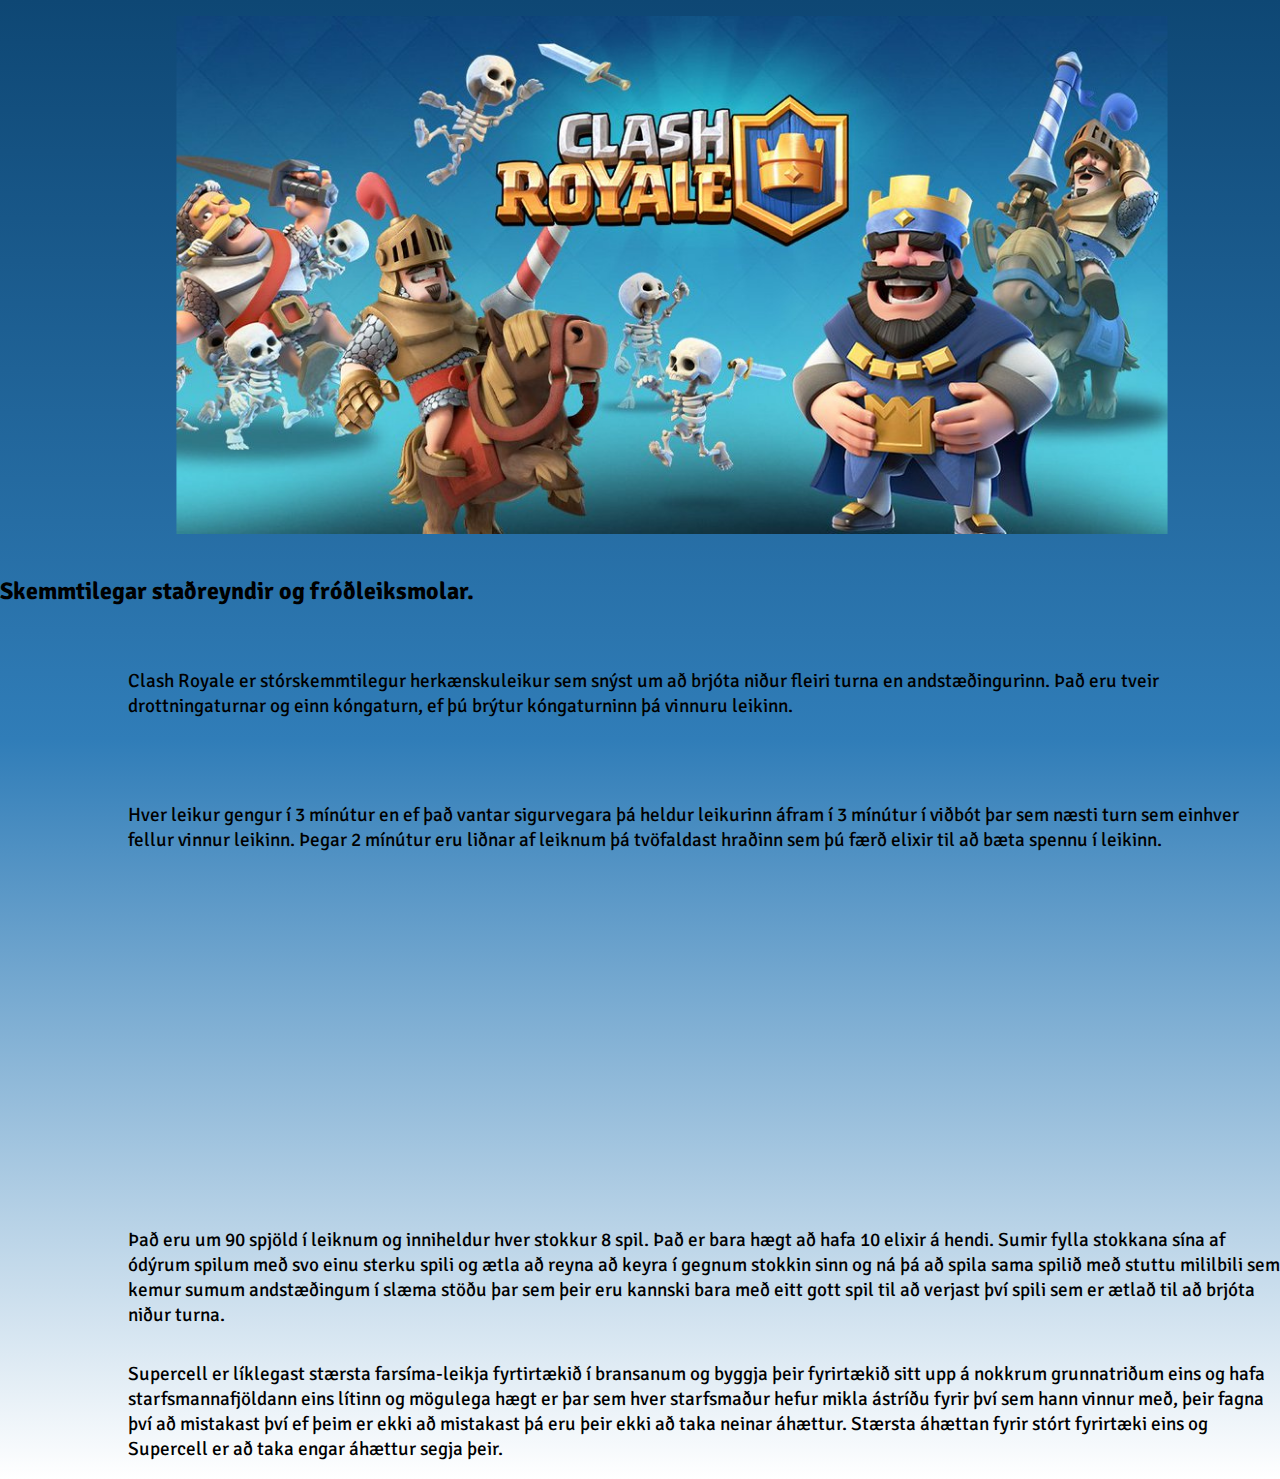
<file: index.html>
<!DOCTYPE html>
<html lang=is>
    <head>
            <meta name="viewport" content="width=device-width, initial-scale=1.0">
        <meta charset="utf-8">
        <title>Clash Royale</title>
        <link rel="stylesheet" href="./styles.css">
        <link href="https://fonts.googleapis.com/css?family=Signika&display=swap" rel="stylesheet">
    </head>
    <body>
           
        <div class="texti">
            <div class="topcol">
                    <img class="headermynd" src=images/image.svg>
            </div>
        </div>
        <div>

            <h2>Skemmtilegar staðreyndir og fróðleiksmolar.</h2>
            <section class="row">
                    <div class="kassi1"><p class="box">Clash Royale er stórskemmtilegur herkænskuleikur sem snýst um að brjóta niður fleiri turna en andstæðingurinn. Það eru tveir drottningaturnar og einn kóngaturn, ef þú brýtur kóngaturninn þá vinnuru leikinn.</p></div>
                    <div class="kassi2"><p class="box">Hver leikur gengur í 3 mínútur en ef það vantar sigurvegara þá heldur leikurinn áfram í 3 mínútur í viðbót þar sem næsti turn sem einhver fellur vinnur leikinn. Þegar 2 mínútur eru liðnar af leiknum þá tvöfaldast hraðinn sem þú færð elixir til að bæta spennu í leikinn.</p></div>
                    <iframe class="youtubemynd"width="560" height="315" src="https://www.youtube.com/embed/_hNxfiXmeAE" frameborder="0" allow="accelerometer; autoplay; encrypted-media; gyroscope; picture-in-picture" allowfullscreen></iframe>
                    <div class="kassi3"><p class="box">Það eru um 90 spjöld í leiknum og inniheldur hver stokkur 8 spil. Það er bara hægt að hafa 10 elixir á hendi. Sumir fylla stokkana sína af ódýrum spilum með svo einu sterku spili og ætla að reyna að keyra í gegnum stokkin sinn og ná þá að spila sama spilið með stuttu mililbili sem kemur sumum andstæðingum í slæma stöðu þar sem þeir eru kannski bara með eitt gott spil til að verjast því spili sem er ætlað til að brjóta niður turna.</p></div>
                    <div class="kassi4"><p class="box">Supercell er líklegast stærsta farsíma-leikja fyrtirtækið í bransanum og byggja þeir fyrirtækið sitt upp á nokkrum grunnatriðum eins og hafa starfsmannafjöldann eins  lítinn og mögulega hægt er þar sem hver starfsmaður hefur mikla ástríðu fyrir því sem hann vinnur með, þeir fagna því að mistakast því ef þeim er ekki að mistakast þá eru þeir ekki að taka neinar áhættur. Stærsta áhættan fyrir stórt fyrirtæki eins og Supercell er að taka engar áhættur segja þeir.</p></div>
                </section>
        </div>
    
              </nav>
      </footer>

</html>
</file>
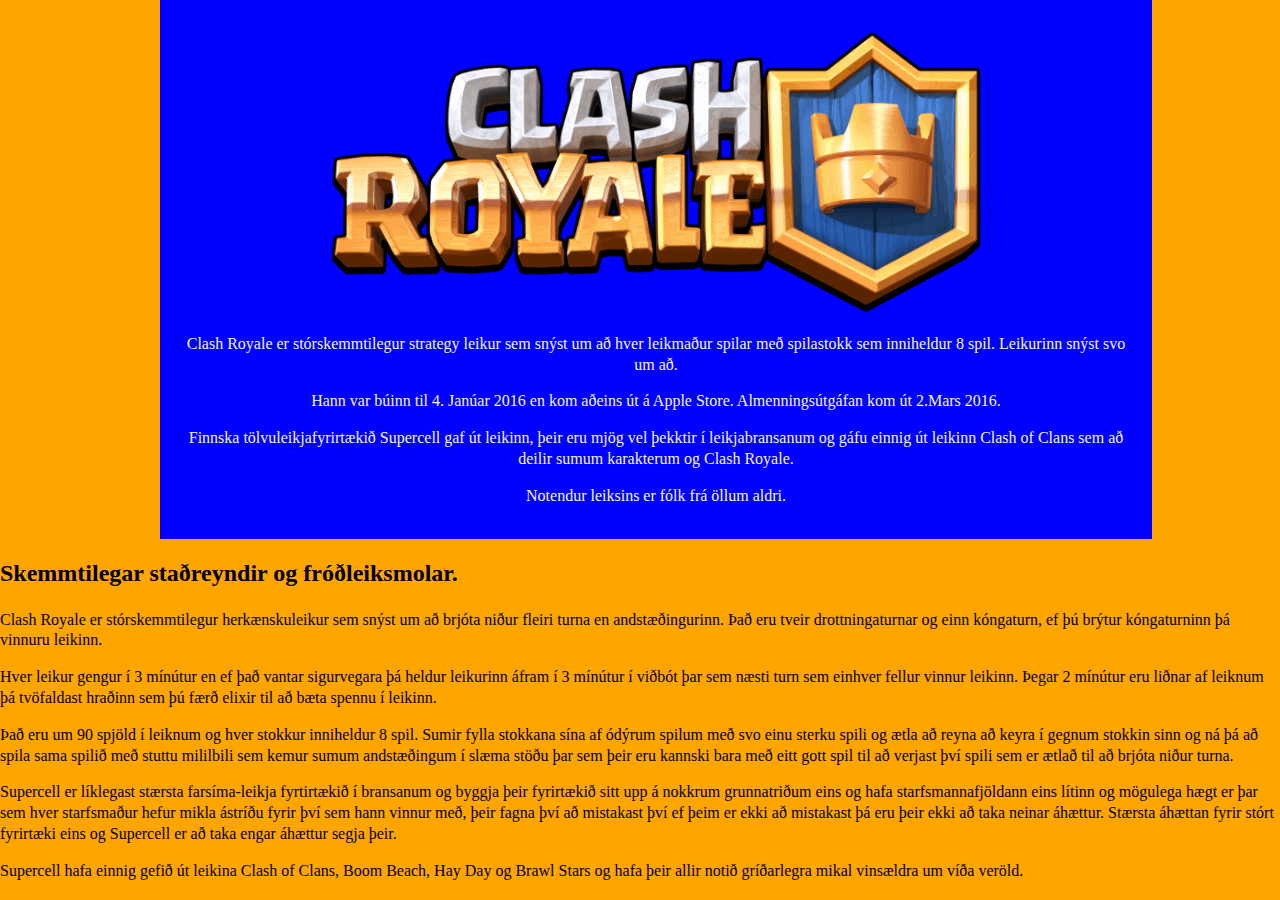
<file: Clash Royale/index.html>
<!DOCTYPE html>
<html lang=is>
    <head>
            <meta name="viewport" content="width=device-width, initial-scale=1.0">
        <meta charset="utf-8">
        <title>Clash Royale</title>
        <link rel="stylesheet" href="./styles.css">
    </head>
    <body>
        <div class="texti">
            <div class="topcol">
                <figure>
                    <img src=images/holologoCR.png>
                </figure>
                <p>Clash Royale er stórskemmtilegur strategy leikur sem snýst um að hver leikmaður spilar með spilastokk sem inniheldur 8 spil. Leikurinn snýst svo um að.</p>
                <p>Hann  var búinn til 4. Janúar 2016 en kom aðeins út á Apple Store. Almenningsútgáfan kom út 2.Mars 2016.</p>
                <p>Finnska tölvuleikjafyrirtækið Supercell gaf út leikinn, þeir eru mjög vel þekktir í leikjabransanum og gáfu einnig út leikinn Clash of Clans sem að deilir sumum karakterum og Clash Royale.</p>
                <p>Notendur leiksins er fólk frá öllum aldri.</p>
            </div>
        </div>
        <div>
            <h2>Skemmtilegar staðreyndir og fróðleiksmolar.</h2>
            <div>
                <p>Clash Royale er stórskemmtilegur herkænskuleikur sem snýst um að brjóta niður fleiri turna en andstæðingurinn. Það eru tveir drottningaturnar og einn kóngaturn, ef þú brýtur kóngaturninn þá vinnuru leikinn.</p>
            </div>
            <div>
                <p>Hver leikur gengur í 3 mínútur en ef það vantar sigurvegara þá heldur leikurinn áfram í 3 mínútur í viðbót þar sem næsti turn sem einhver fellur vinnur leikinn. Þegar 2 mínútur eru liðnar af leiknum þá tvöfaldast hraðinn sem þú færð elixir til að bæta spennu í leikinn.</p>
            </div>
            <div>
                <p>Það eru um 90 spjöld í leiknum og hver stokkur inniheldur 8 spil. Sumir fylla stokkana sína af ódýrum spilum með svo einu sterku spili og ætla að reyna að keyra í gegnum stokkin sinn og ná þá að spila sama spilið með stuttu mililbili sem kemur sumum andstæðingum í slæma stöðu þar sem þeir eru kannski bara með eitt gott spil til að verjast því spili sem er ætlað til að brjóta niður turna.</p>
            </div>
            <div>
                <p>Supercell er líklegast stærsta farsíma-leikja fyrtirtækið í bransanum og byggja þeir fyrirtækið sitt upp á nokkrum grunnatriðum eins og hafa starfsmannafjöldann eins  lítinn og mögulega hægt er þar sem hver starfsmaður hefur mikla ástríðu fyrir því sem hann vinnur með, þeir fagna því að mistakast því ef þeim er ekki að mistakast þá eru þeir ekki að taka neinar áhættur. Stærsta áhættan fyrir stórt fyrirtæki eins og Supercell er að taka engar áhættur segja þeir.</p>
            </div>
            <div>
                <p>Supercell hafa einnig gefið út leikina Clash of Clans, Boom Beach, Hay Day og Brawl Stars og hafa þeir allir notið gríðarlegra mikal vinsældra um víða veröld.</p>
            </div>
        </div>

            </header>
    </body>



</html>
</file>
<file: styles.css>
/*     Styles í Lokaverkefni um Clash Royale     */
body {
    margin: 0 auto;
    /*background: black;*/
    line-height: 1.3;
    font-family: 'Signika', sans-serif;
    background-image: linear-gradient(to bottom, #0e4774,#307db8, white );
}
.texti{
    max-width: 60em;
    text-align: center;
    margin: auto;
}
.topcol{
    width: 100%;
    /*background: blue;
    color: whitesmoke;*/
    padding: 1em;
}
.headermynd {
    width: 62em ;
}
/* 
    line-height: 1.2;
    display: block;
    margin: 4em;
    max-width: 60em;
    background-color: orange; 
    */
.row {
    display:flex;
	flex-flow:  row-reverse wrap;
}
.kassi1{
    grid-area: kassi1;
}

.kassi2 {
    grid-area: kassi2;
}
.kassi3{
    grid-area: kassi3;
}
.kassi4{
    grid-area: kassi4;
}
.box{
    font-size: 1.2em;
	height: 5em;
    width: 60em; 
	display: flex;
	align-items: center;
	justify-content: center;
}
.main{
    display:grid;
    grid-template-areas:
        "mynd1 kassi1"
        "mynd1 kassi2"
        "youtubemynd youtubemynd"
        "mynd2 kassi3"
        "mynd2 kassi4";
    grid-template-columns: 1fr 4fr;
}
.youtubemynd {
    grid-area: youtubemynd;
    justify-content: center;
}
</file>
<file: Clash Royale/styles.css>
/*     Styles í Lokaverkefni um Clash Royale     */
body {
    margin: 0 auto;
    background: black;
    line-height: 1.3;
    background-color: orange;
}
.texti{
    max-width: 60em;
    text-align: center;
    margin: auto;
}
.topcol{
    width: 100%;
    background: blue;
    color: whitesmoke;
    padding: 1em;

}

/* 
    line-height: 1.2;
    display: block;
    margin: 4em;
    max-width: 60em;
    background-color: orange; 
    */
</file>
